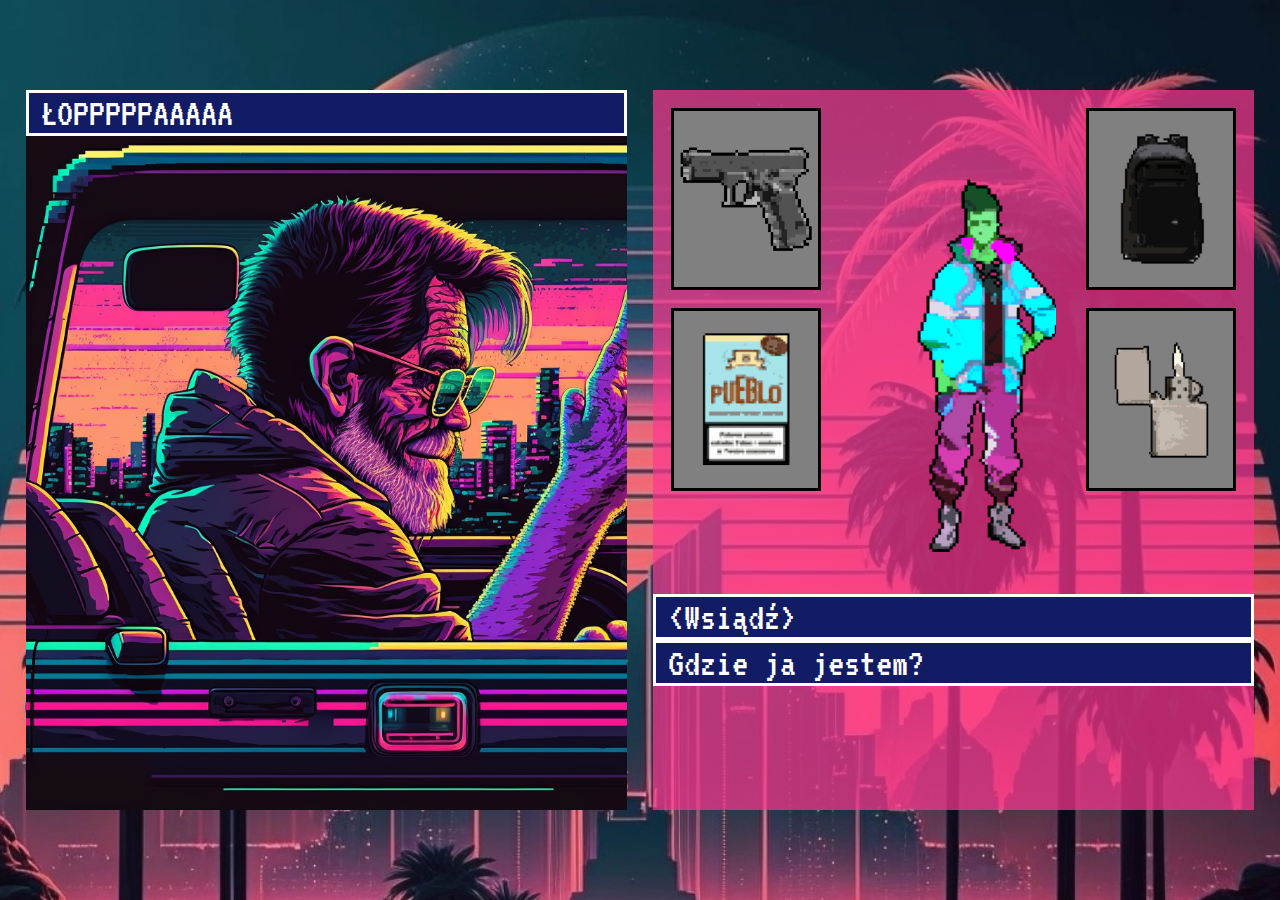
<file: Nowy folder/index.html>
<!DOCTYPE html>
<html lang="en">
<head>
    <meta charset="UTF-8">
    <meta http-equiv="X-UA-Compatible" content="IE=edge">
    <meta name="viewport" content="width=device-width, initial-scale=1.0">
    <title>Document</title>
    <link rel="stylesheet" href="index.css"/>
    <script defer src="index.js"></script>

    <link rel="preconnect" href="https://fonts.googleapis.com"> 
    <link rel="preconnect" href="https://fonts.gstatic.com" crossorigin> 
    <link href="https://fonts.googleapis.com/css2?family=VT323&display=swap" rel="stylesheet">
</head>
<body>
    
    <div id="lewy">
        <div class="dialogelse" onclick="oknaDialogowe()" data-options="Wsiądź,Gdzie ja jestem?">
            ŁOPPPPPAAAAA
          </div>
    </div>
    <div id="prawy">
        <div id="prawyprawy">
            <div class="bron item">

            </div>
            
            <div class="lewa item">
                
            </div>
        </div>
        <div id="postac">

        </div>
        <div id="prawylewy">
            <div class="plecak item" >
                
            </div>
            
            <div class="prawa item" >
                
            </div>
        </div>
        <div style="clear: both;"></div>
        <div id="prawydol">
            <div class="dialog" onclick="intro()">
                &lt;Wsiądź&gt;
            </div>
            <div class="dialog" onclick="gdzieJestem()">
                Gdzie ja jestem?
            </div>
        </div>
    </div>
</body>
<audio id="background-music" controls>
    <source src="windows.mp3" type="audio/mpeg">
  </audio>
</html>
</file>
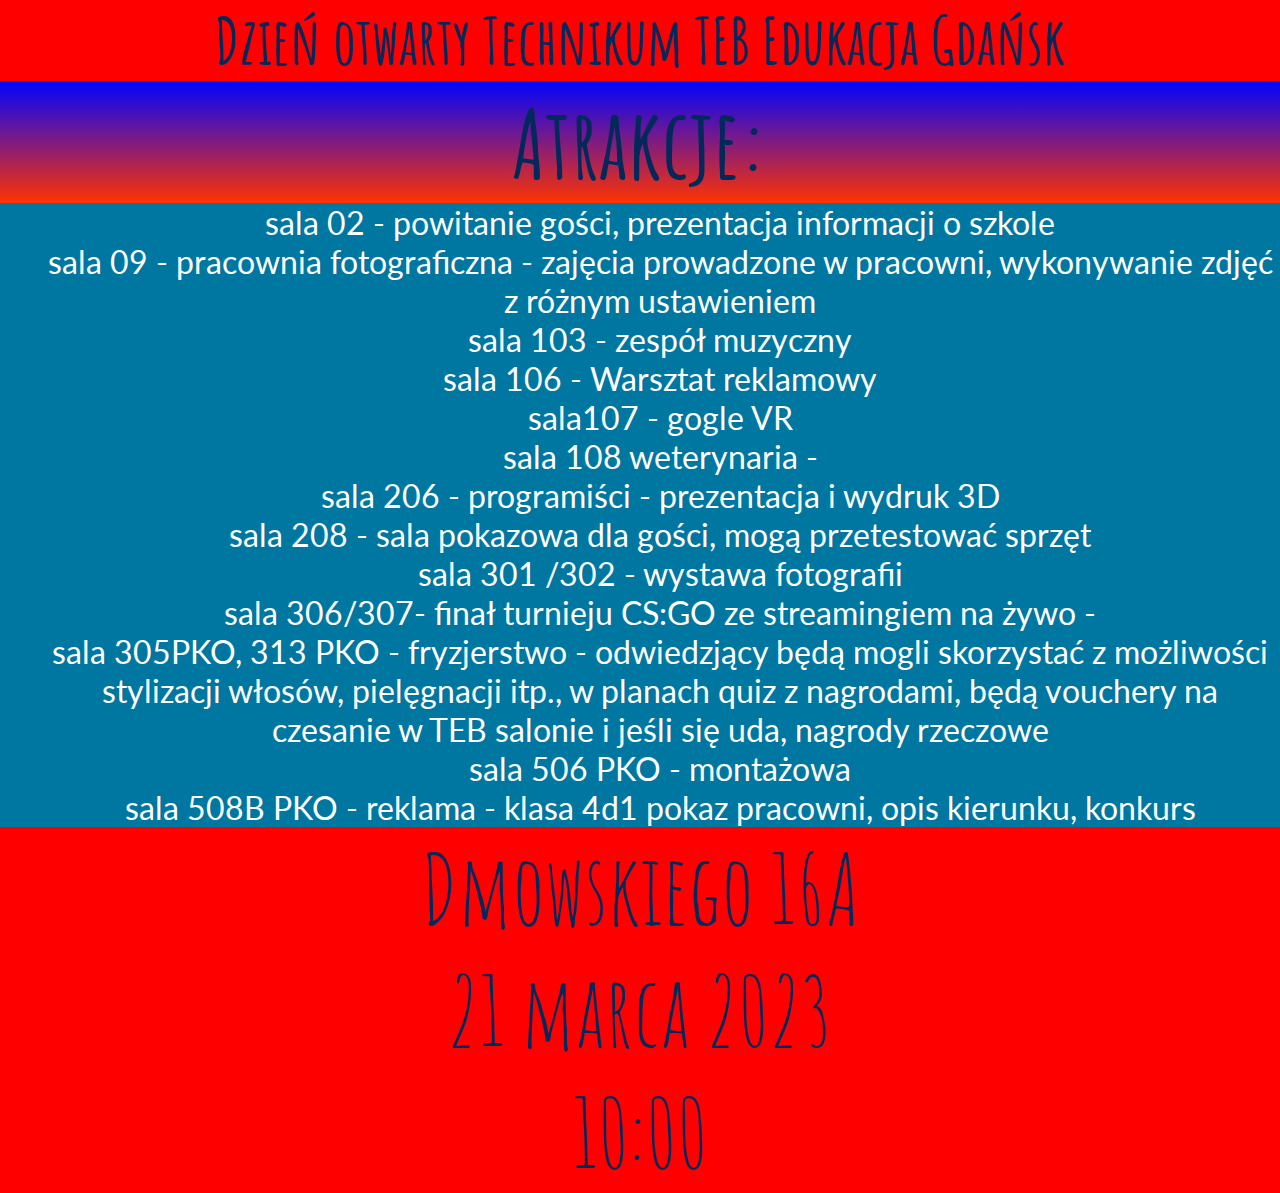
<file: dzien  otwarty/dzienotwarty.html>
<!DOCTYPE html>
<html lang="pl">
<head>
    <meta charset="UTF-8">
    <meta http-equiv="X-UA-Compatible" content="IE=edge">
    <meta name="viewport" content="width=device-width, initial-scale=1.0">
    <title>Document</title>
    <link rel="stylesheet" href="https://fonts.googleapis.com/css2?family=Amatic+SC&family=Lato">
    <link rel="stylesheet" href="dzienotwarty.css">
    
</head>
<body>
    <div id="container">
        <h1>Dzień otwarty Technikum TEB Edukacja Gdańsk</h1>
        <div id="atrakcje">
           <h2>Atrakcje:</h2>
            <ul>
                <li>sala 02 - powitanie gości, prezentacja informacji o szkole</li>
                <li>sala 09 - pracownia fotograficzna - zajęcia prowadzone w pracowni, wykonywanie zdjęć z różnym ustawieniem </li>
                <li>sala 103 - zespół muzyczny </li>
                <li>sala 106 - Warsztat reklamowy </li>
                <li>sala107 - gogle VR </li>
                <li>sala 108 weterynaria - </li>
                <li>sala 206 - programiści - prezentacja i wydruk 3D </li>
                <li>sala 208 - sala pokazowa dla gości, mogą przetestować sprzęt </li>
                <li>sala 301 /302 - wystawa fotografii </li>
                <li>sala 306/307-  finał turnieju CS:GO ze streamingiem na żywo -</li>
                <li>sala 305PKO, 313 PKO - fryzjerstwo - odwiedzjący będą mogli skorzystać z możliwości stylizacji włosów, pielęgnacji itp., w planach quiz z nagrodami, będą vouchery na czesanie w TEB salonie i jeśli się uda, nagrody rzeczowe </li>
                <li>sala 506 PKO - montażowa</li>   
                <li>sala 508B PKO - reklama - klasa 4d1 pokaz pracowni, opis kierunku, konkurs</li>
            </ul>
        </div>
    </div>
   <footer> Dmowskiego 16A <br>
    21 marca 2023 <br>
    10:00</footer>

</body>
</html>
</file>
<file: Nowy folder/index.css>
body{
    margin: 0;
    background-image: url(introzle.png);
    background-size: 100vw;
}
#lewy{
    width: 47vw;
    height:80vh;
    background-image: url(poczatek.png);
    float:left;
    margin: 10vh 2vw 5vh 2vw;
    background-size: cover;

}
#prawy{
    float:left;
    width: 47vw;
    height:80vh;
    background-color: #DC61D6;
    background-color: rgba(252,56,144,0.7);
    margin-top: 10vh;
}
#prawyprawy{
    width: 30%;
    height: 70%;
    float: left;

}
#prawylewy{
    width: 30%;
    height: 70%;
    float: left;
}
#prawydol{
    height:30%;
    width:100%;
}
.item{
    background-color: grey;
    width: 80%;
    height: 35%;
    border-style: solid;
    margin: 0 10% 0 10%;
    
}
#postac{
    height: 60%;
    width: 35%;
    background-image: url(glowny\ bohater.png);
    background-size: cover;
    float: left;
    margin: 10% 2% 0 2%;
}

.bron{
    margin-top: 10%;
    background-image: url(glock.png);
    background-size: cover;
    background-position: center;
}
.plecak{
    margin-top: 10%;
    background-image: url(plecak.png);
    background-size: 70%;
    background-position: center;
    background-repeat: no-repeat;

}
.prawa{
    margin-top: 10%;
    background-image: url(zapalniczka.png);
    background-size: 70%;
    background-position: center;
    background-repeat: no-repeat;
}
.lewa{
    margin-top: 10%;
    background-image: url(pueblo.png);
    background-size: 80%;
    background-position: center;
}

.dialog{
    width: 95%;
    border: solid;
    background-color: #111C65;
    color: white;
    font-size: 40px;
    font-family: 'VT323', monospace;
    padding-left: 2%;
    padding-right: 2%;
    
}
.dialogelse{
    width: 95%;
    border: solid;
    background-color: #111C65;
    color: white;
    font-size: 40px;
    font-family: 'VT323', monospace;
    padding-left: 2%;
    padding-right: 2%;
    
}
.plecakitem{
    float:left;
    margin: 1%;
    width: 22%;
    height: 87%;
    background-color: grey;
    border-style: solid;
}
#background-music{
    opacity: 0;
}
</file>
<file: dzien  otwarty/dzienotwarty.css>
* {
    box-sizing: border-box;

}
div#container{
    background-color: blue 0,119,161;
}
body {
    font-family: "Lato", sans-serif;
    color: #03295a;
    margin: 0;
    background-color: blue 0,119,161;
}
div#atrakcje{
    background-color: blue 0,119,161;
}
h1 {
    text-align: center;
    font-family: "Amatic SC", sans-serif;
    font-size: 4rem;
    margin-bottom: 0;
    background-color: red;
    margin: 0;
}
h2{
    width: 100%;
    text-align: center;
    font-family: "Amatic SC", sans-serif;
    font-size: 6rem;
    margin: 0;
    background-image: linear-gradient(rgb(0, 4, 255), rgb(255, 51, 0));
    margin-left: auto;
    margin-right: auto;
}
ul{
margin: 0;
background-color: rgb(0, 119, 161);
color: white;
}
li{
text-align: center;
    font-family: "Lato", Helvetica, Arial, sans-serif;
    font-size: 2rem;
    list-style-type: none;  
}
#logo{
    display: flex;
}
footer{
    text-align: center;
    font-family: "Amatic SC", sans-serif;
    font-size: 6rem;
    background-color: rgb(255, 0, 0);
    margin-bottom: auto;
    bottom: auto;
}
</file>
